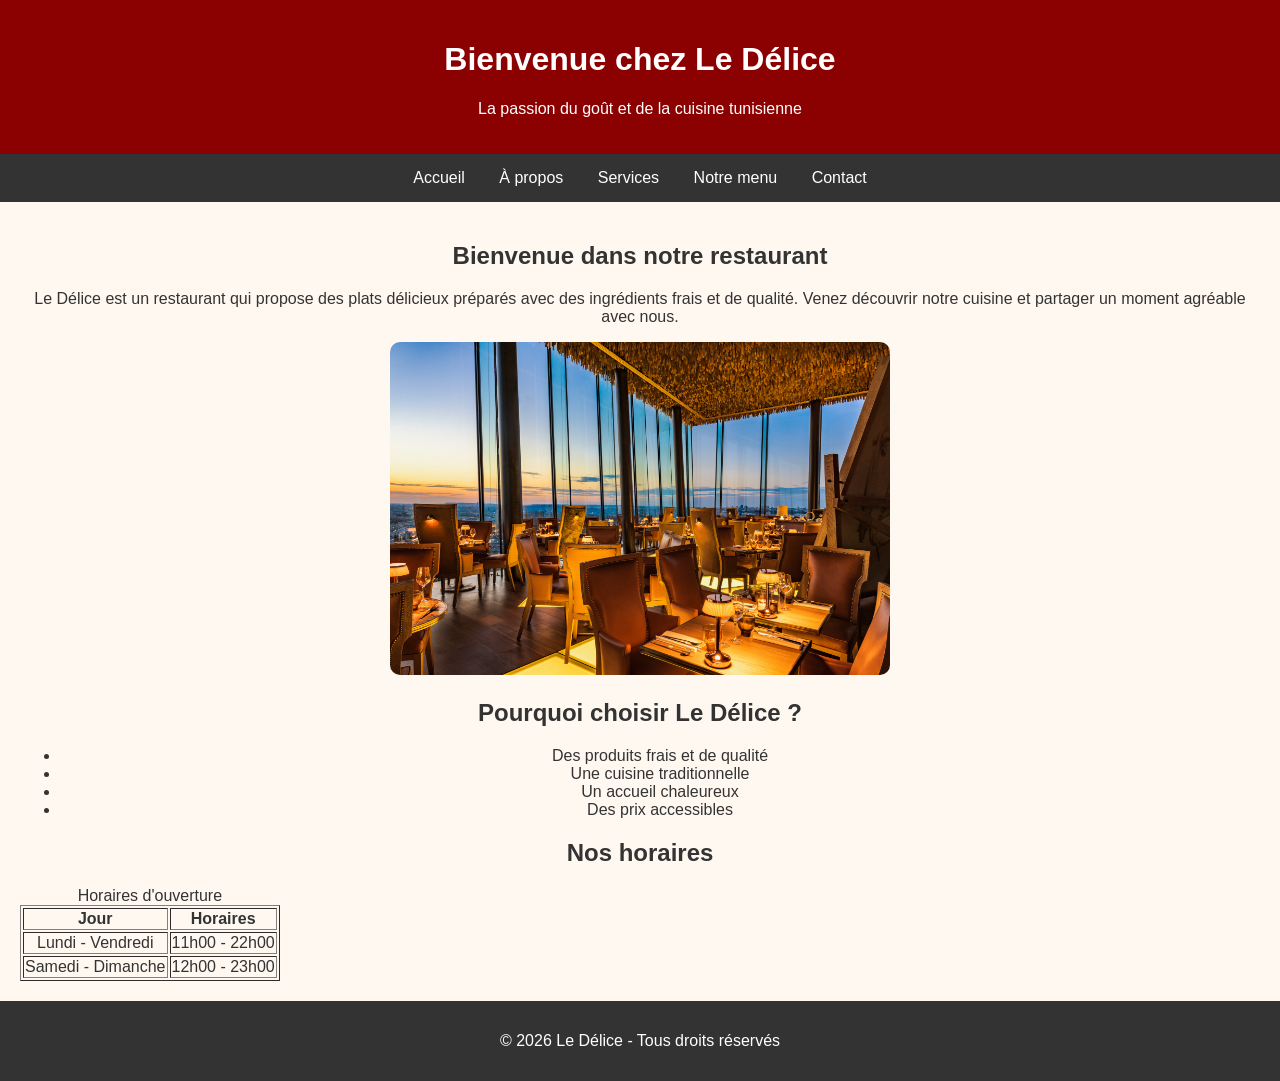
<file: index.html>
<!DOCTYPE html>
<html lang="fr">
<head>
    <meta charset="UTF-8">
    <meta name="viewport" content="width=device-width, initial-scale=1.0">
    <title>Le Délice - Restaurant</title>
    <link rel="stylesheet" href="css/style.css">
</head>

<body>

    <header>
        <h1>Bienvenue chez Le Délice</h1>
        <p>La passion du goût et de la cuisine tunisienne</p>
    </header>

    <nav>
        <a href="index.html">Accueil</a>
        <a href="apropos.html">À propos</a>
        <a href="services.html">Services</a>
        <a href="produits.html">Notre menu</a>
        <a href="contact.html">Contact</a>
    </nav>

    <main>

        <section>
            <h2>Bienvenue dans notre restaurant</h2>

            <p>
                Le Délice est un restaurant qui propose
                des plats délicieux préparés avec des
                ingrédients frais et de qualité.
                Venez découvrir notre cuisine et partager
                un moment agréable avec nous.
            </p>

            <img src="images/restau.jpg"
                 alt="Présentation du restaurant Le Délice">
        </section>

        <section>
            <h2>Pourquoi choisir Le Délice ?</h2>

            <ul>
                <li>Des produits frais et de qualité</li>
                <li>Une cuisine traditionnelle</li>
                <li>Un accueil chaleureux</li>
                <li>Des prix accessibles</li>
            </ul>
        </section>

        <section>
            <h2>Nos horaires</h2>

            <table border="1">
                <caption>Horaires d'ouverture</caption>

                <tr>
                    <th>Jour</th>
                    <th>Horaires</th>
                </tr>

                <tr>
                    <td>Lundi - Vendredi</td>
                    <td>11h00 - 22h00</td>
                </tr>

                <tr>
                    <td>Samedi - Dimanche</td>
                    <td>12h00 - 23h00</td>
                </tr>
            </table>
        </section>

    </main>

    <footer>
        <p>© 2026 Le Délice - Tous droits réservés</p>
    </footer>

</body>
</html>
</file>
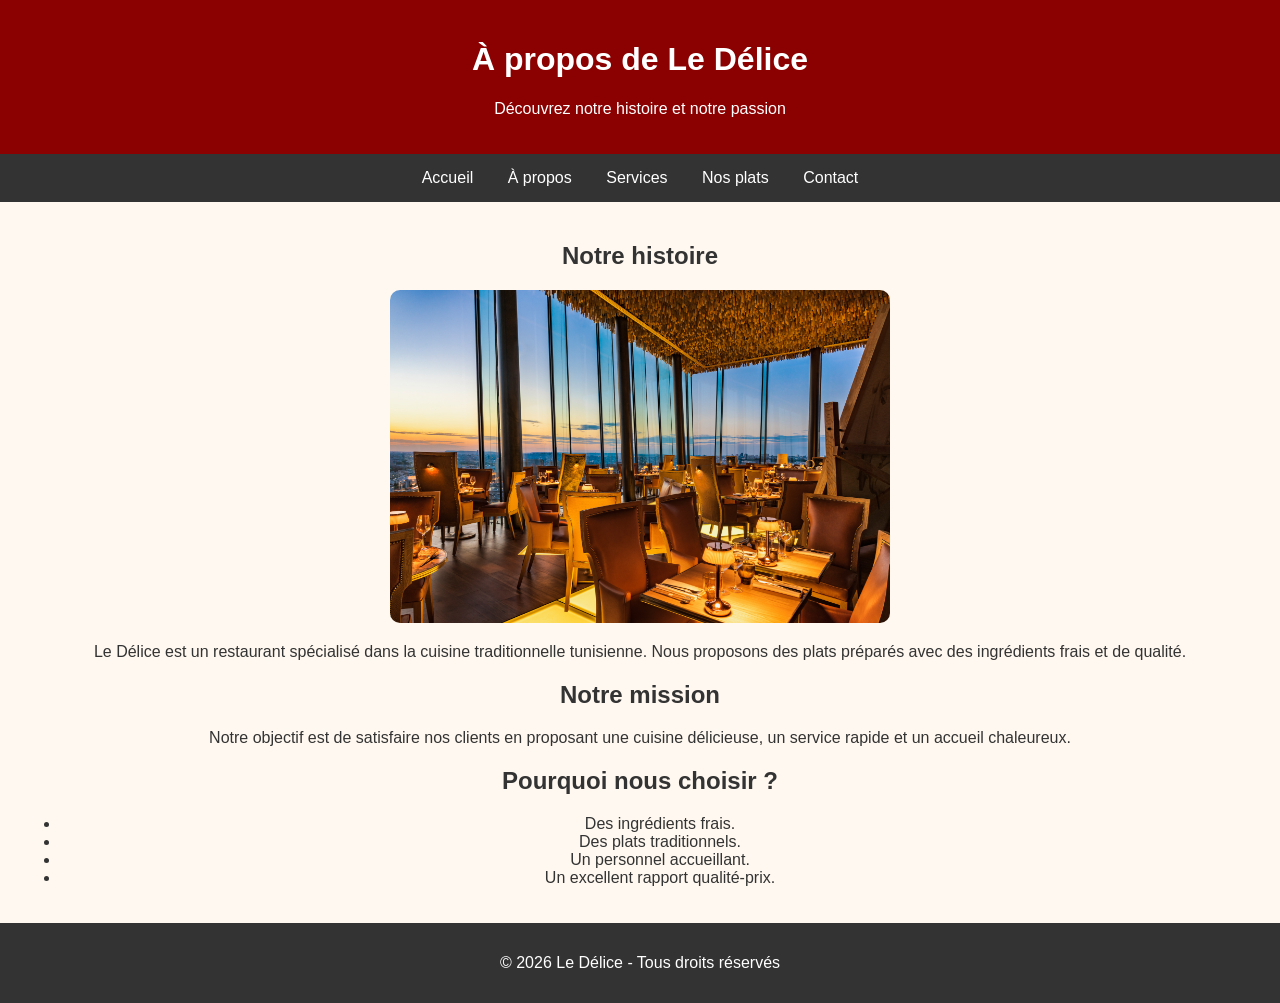
<file: apropos.html>
<!DOCTYPE html>
<html lang="fr">
<head>
    <meta charset="UTF-8">
    <meta name="viewport" content="width=device-width, initial-scale=1.0">
    <title>À propos - Le Délice</title>
    <link rel="stylesheet" href="css/style.css">
</head>
<body>

<header class="entete">
    <h1>À propos de Le Délice</h1>
    <p>Découvrez notre histoire et notre passion</p>
</header>

<nav class="navigation">
    <a href="index.html">Accueil</a>
    <a href="apropos.html">À propos</a>
    <a href="services.html">Services</a>
    <a href="produits.html">Nos plats</a>
    <a href="contact.html">Contact</a>
</nav>

<main>
    <section class="section">
        <h2>Notre histoire</h2>
        <img src="images/restau.jpg"
             alt="Restaurant Le Délice"
             class="image-histoire">

        <p>
            Le Délice est un restaurant spécialisé dans
            la cuisine traditionnelle tunisienne.
            Nous proposons des plats préparés avec
            des ingrédients frais et de qualité.
        </p>
    </section>

    <section class="section">
        <h2>Notre mission</h2>
        <p>
            Notre objectif est de satisfaire nos clients
            en proposant une cuisine délicieuse,
            un service rapide et un accueil chaleureux.
        </p>
    </section>

    <section class="section">
        <h2>Pourquoi nous choisir ?</h2>
        <ul>
            <li>Des ingrédients frais.</li>
            <li>Des plats traditionnels.</li>
            <li>Un personnel accueillant.</li>
            <li>Un excellent rapport qualité-prix.</li>
        </ul>
    </section>
</main>

<footer class="pied">
    <p>&copy; 2026 Le Délice - Tous droits réservés</p>
</footer>

</body>
</html>
</file>
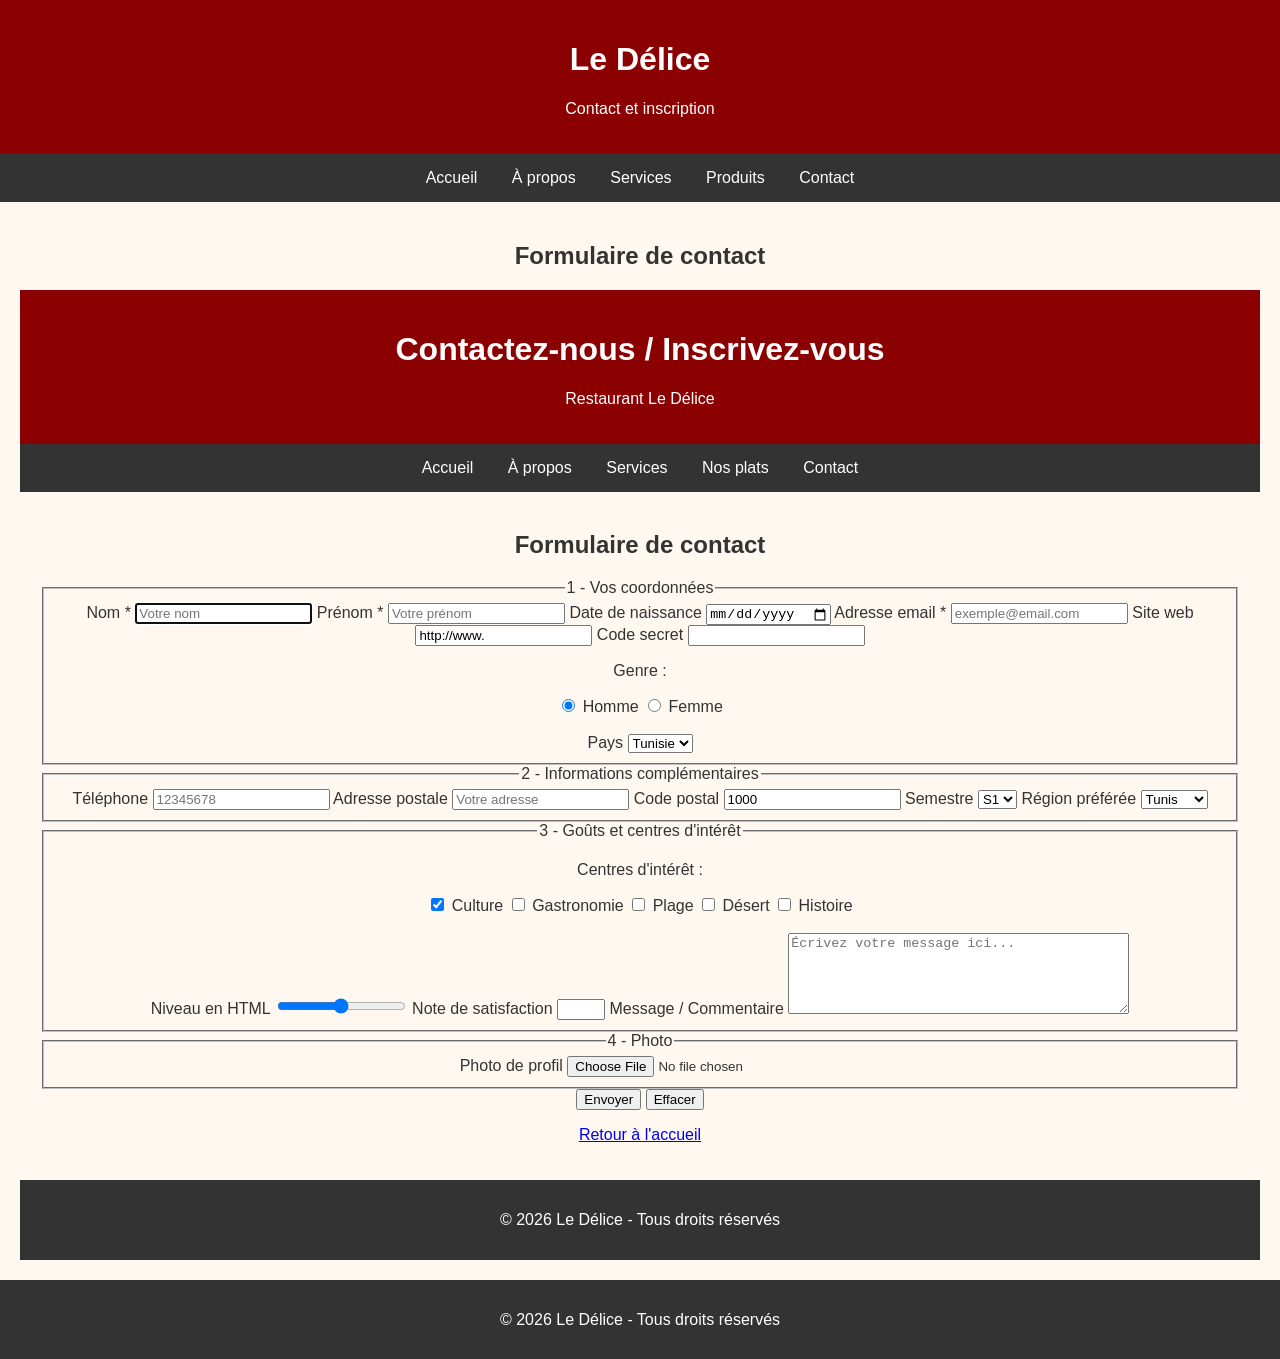
<file: contact.html>
<!DOCTYPE html>
<html lang="fr">

<head>
    <meta charset="UTF-8">
    <meta name="viewport" content="width=device-width, initial-scale=1.0">
    <title>Contact - Le Délice</title>

    <link rel="stylesheet" href="css/style.css">
</head>

<body>

    <header>
        <h1>Le Délice</h1>
        <p>Contact et inscription</p>
    </header>

    <nav>
        <a href="index.html">Accueil</a>
        <a href="apropos.html">À propos</a>
        <a href="services.html">Services</a>
        <a href="produits.html">Produits</a>
        <a href="contact.html">Contact</a>
    </nav>

    <main>
        <h2>Formulaire de contact</h2>

       
<!DOCTYPE html>
<html lang="fr">
<head>
    <meta charset="UTF-8">
    <meta name="viewport" content="width=device-width, initial-scale=1.0">
    <title>Contact - Le Délice</title>
    <link rel="stylesheet" href="css/style.css">
</head>

<body>

<header class="entete">
    <h1>Contactez-nous / Inscrivez-vous</h1>
    <p>Restaurant Le Délice</p>
</header>

<nav class="navigation">
    <a href="index.html">Accueil</a>
    <a href="apropos.html">À propos</a>
    <a href="services.html">Services</a>
    <a href="produits.html">Nos plats</a>
    <a href="contact.html">Contact</a>
</nav>

<main>

    <h2 class="titre-section">Formulaire de contact</h2>

    <form action="#" method="post">

        <!-- GROUPE 1 : VOS COORDONNEES -->

        <fieldset>
            <legend>1 - Vos coordonnées</legend>

            <label for="nom">Nom *</label>
            <input type="text" id="nom" name="nom"
                   placeholder="Votre nom"
                   maxlength="50" required autofocus>

            <label for="prenom">Prénom *</label>
            <input type="text" id="prenom" name="prenom"
                   placeholder="Votre prénom"
                   maxlength="50" required>

            <label for="date">Date de naissance</label>
            <input type="date" id="date" name="date">

            <label for="email">Adresse email *</label>
            <input type="email" id="email" name="email"
                   placeholder="exemple@email.com" required>

            <label for="site">Site web</label>
            <input type="url" id="site" name="site"
                   value="http://www."
                   placeholder="https://monsite.com">

            <label for="secret">Code secret</label>
            <input type="password" id="secret" name="secret"
                   minlength="6" maxlength="20">

            <p>Genre :</p>

            <input type="radio" id="homme"
                   name="genre" value="Homme" checked>
            <label for="homme">Homme</label>

            <input type="radio" id="femme"
                   name="genre" value="Femme">
            <label for="femme">Femme</label>

            <br><br>

            <label for="pays">Pays</label>
            <select id="pays" name="pays">
                <option value="Tunisie">Tunisie</option>
                <option value="France">France</option>
                <option value="Algérie">Algérie</option>
                <option value="Maroc">Maroc</option>
                <option value="Autre">Autre</option>
            </select>

        </fieldset>


        <!-- GROUPE 2 : INFORMATIONS COMPLEMENTAIRES -->

        <fieldset>
            <legend>2 - Informations complémentaires</legend>

            <label for="telephone">Téléphone</label>
            <input type="tel" id="telephone" name="telephone"
                   pattern="[0-9]{8}"
                   placeholder="12345678">

            <label for="adresse">Adresse postale</label>
            <input type="text" id="adresse" name="adresse"
                   placeholder="Votre adresse">

            <label for="codepostal">Code postal</label>
            <input type="text" id="codepostal" name="codepostal"
                   value="1000" maxlength="4">

            <label for="semestre">Semestre</label>
            <select id="semestre" name="semestre">
                <option value="S1">S1</option>
                <option value="S2">S2</option>
                <option value="S3">S3</option>
                <option value="S4">S4</option>
            </select>

            <label for="region">Région préférée</label>
            <select id="region" name="region">
                <option value="Tunis">Tunis</option>
                <option value="Sousse">Sousse</option>
                <option value="Sfax">Sfax</option>
                <option value="Djerba">Djerba</option>
                <option value="Tozeur">Tozeur</option>
            </select>

        </fieldset>


        <!-- GROUPE 3 : GOUTS ET CENTRES D'INTERET -->

        <fieldset>
            <legend>3 - Goûts et centres d'intérêt</legend>

            <p>Centres d'intérêt :</p>

            <input type="checkbox" id="culture"
                   name="interet" value="Culture" checked>
            <label for="culture">Culture</label>

            <input type="checkbox" id="gastronomie"
                   name="interet" value="Gastronomie">
            <label for="gastronomie">Gastronomie</label>

            <input type="checkbox" id="plage"
                   name="interet" value="Plage">
            <label for="plage">Plage</label>

            <input type="checkbox" id="desert"
                   name="interet" value="Désert">
            <label for="desert">Désert</label>

            <input type="checkbox" id="histoire"
                   name="interet" value="Histoire">
            <label for="histoire">Histoire</label>

            <br><br>

            <label for="niveau">Niveau en HTML</label>
            <input type="range" id="niveau" name="niveau"
                   min="0" max="100" step="10">

            <label for="note">Note de satisfaction</label>
            <input type="number" id="note" name="note"
                   min="1" max="10" step="1">

            <label for="message">Message / Commentaire</label>
            <textarea id="message" name="message"
                      rows="5" cols="40"
                      placeholder="Écrivez votre message ici..."></textarea>

        </fieldset>


        <!-- GROUPE 4 : PHOTO -->

        <fieldset>
            <legend>4 - Photo</legend>

            <label for="photo">Photo de profil</label>
            <input type="file" id="photo" name="photo"
                   accept="image/*">

        </fieldset>


        <!-- BOUTONS -->

        <input type="submit" value="Envoyer">
        <input type="reset" value="Effacer">

    </form>

    <p class="centrer">
        <a href="index.html" class="bouton">
            Retour à l'accueil
        </a>
    </p>

</main>

<footer class="pied">
    <p>&copy; 2026 Le Délice - Tous droits réservés</p>
</footer>

</body>
</html>

    </main>

    <footer>
        <p>&copy; 2026 Le Délice - Tous droits réservés</p>
    </footer>

</body>
</html>
</file>
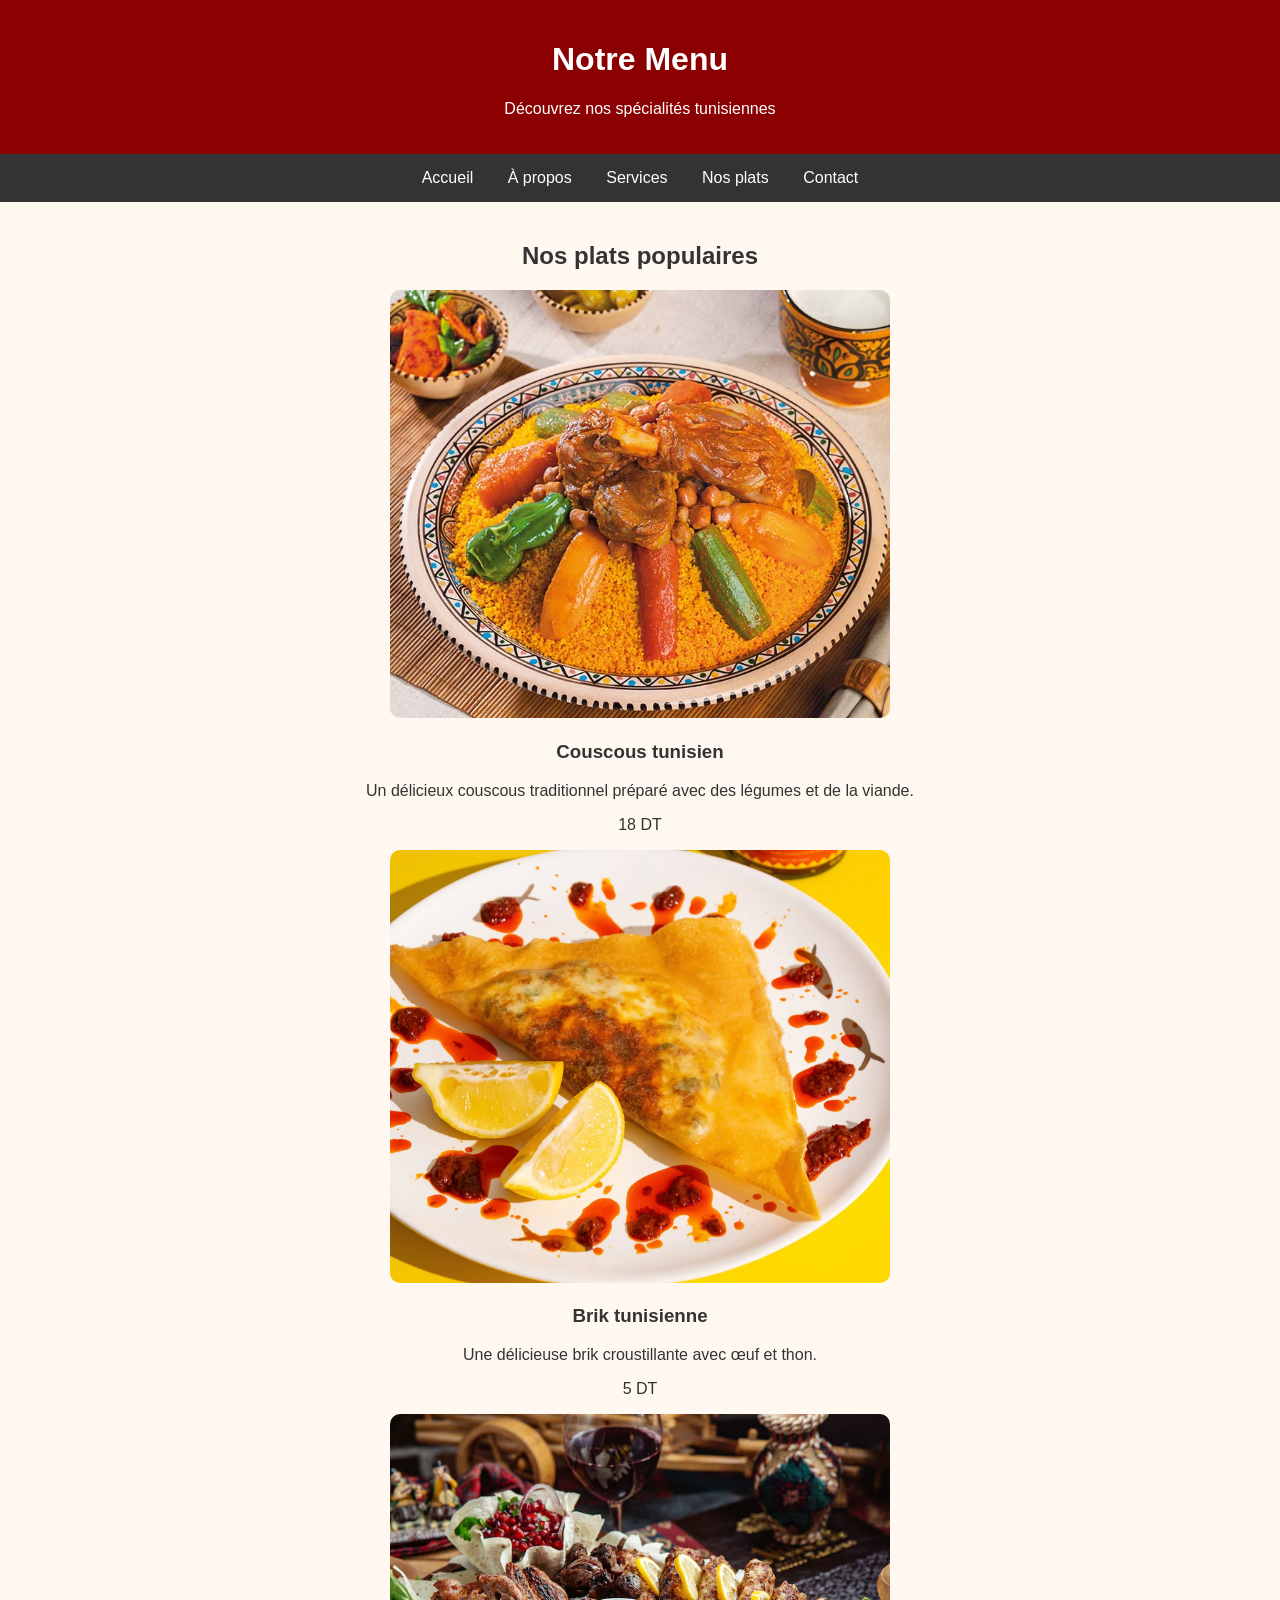
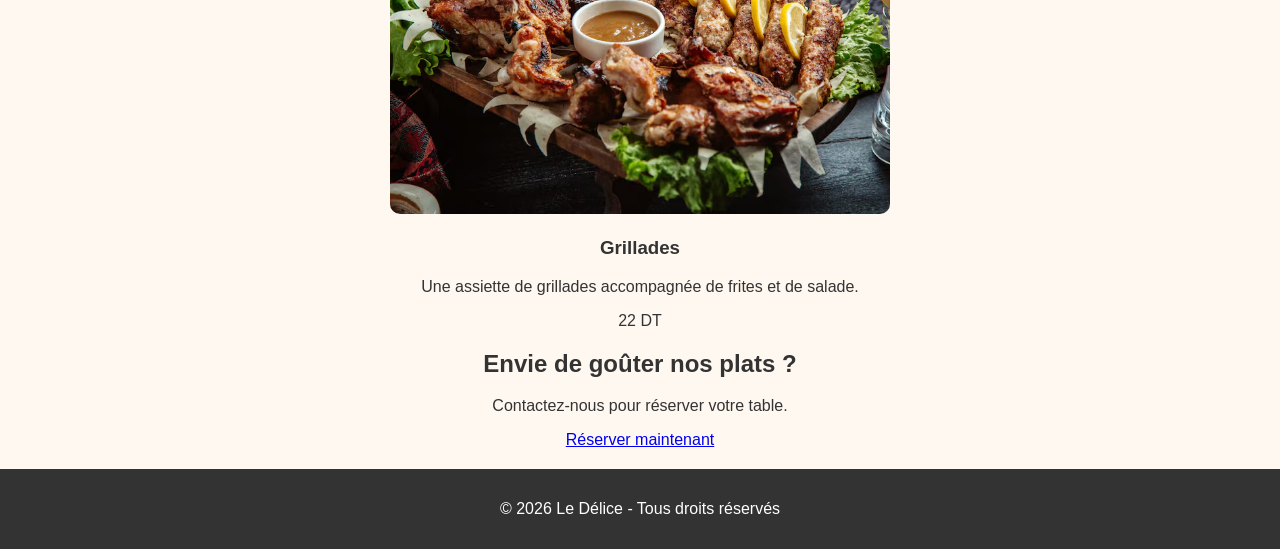
<file: produits.html>
<!DOCTYPE html>
<html lang="fr">
<head>
    <meta charset="UTF-8">
    <meta name="viewport" content="width=device-width, initial-scale=1.0">
    <title>Nos Plats - Le Délice</title>
    <link rel="stylesheet" href="css/style.css">
</head>
<body>

<header class="entete">
    <h1>Notre Menu</h1>
    <p>Découvrez nos spécialités tunisiennes</p>
</header>

<nav class="navigation">
    <a href="index.html">Accueil</a>
    <a href="apropos.html">À propos</a>
    <a href="services.html">Services</a>
    <a href="produits.html">Nos plats</a>
    <a href="contact.html">Contact</a>
</nav>

<main>
    <h2 class="titre-section">Nos plats populaires</h2>

    <section class="liste-produits">

        <article class="carte-produit">
            <img src="images/couscous-viande.jpg"
                 alt="Couscous tunisien">
            <h3>Couscous tunisien</h3>
            <p>
                Un délicieux couscous traditionnel
                préparé avec des légumes et de la viande.
            </p>
            <p class="prix">18 DT</p>
        </article>

        <article class="carte-produit">
            <img src="images/Brik_4.jpg"
                 alt="Brik tunisienne">
            <h3>Brik tunisienne</h3>
            <p>
                Une délicieuse brik croustillante
                avec œuf et thon.
            </p>
            <p class="prix">5 DT</p>
        </article>

        <article class="carte-produit">
            <img src="images/viande-frite.jpg"
                 alt="Grillades">
            <h3>Grillades</h3>
            <p>
                Une assiette de grillades accompagnée
                de frites et de salade.
            </p>
            <p class="prix">22 DT</p>
        </article>

    </section>

    <section class="section centrer">
        <h2>Envie de goûter nos plats ?</h2>
        <p>Contactez-nous pour réserver votre table.</p>
        <a href="contact.html" class="bouton">
            Réserver maintenant
        </a>
    </section>

</main>

<footer class="pied">
    <p>&copy; 2026 Le Délice - Tous droits réservés</p>
</footer>

</body>
</html>
</file>
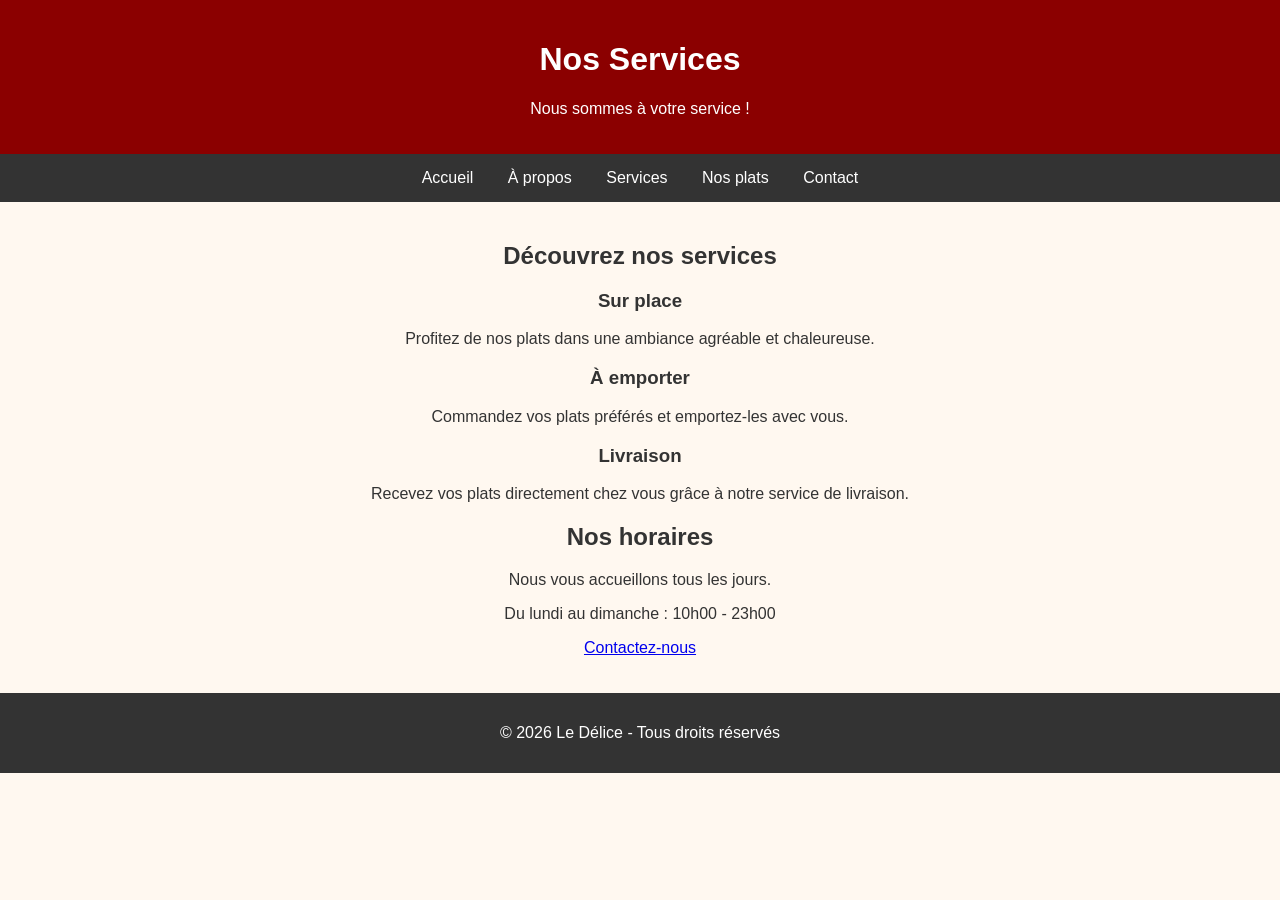
<file: services.html>
<!DOCTYPE html>
<html lang="fr">
<head>
    <meta charset="UTF-8">
    <meta name="viewport" content="width=device-width, initial-scale=1.0">
    <title>Nos Services - Le Délice</title>
    <link rel="stylesheet" href="css/style.css">
</head>
<body>

<header class="entete">
    <h1>Nos Services</h1>
    <p>Nous sommes à votre service !</p>
</header>

<nav class="navigation">
    <a href="index.html">Accueil</a>
    <a href="apropos.html">À propos</a>
    <a href="services.html">Services</a>
    <a href="produits.html">Nos plats</a>
    <a href="contact.html">Contact</a>
</nav>

<main>
    <h2 class="titre-section">Découvrez nos services</h2>

    <section class="liste-produits">

        <article class="carte-produit">
            <h3>Sur place</h3>
            <p>
                Profitez de nos plats dans une ambiance
                agréable et chaleureuse.
            </p>
        </article>

        <article class="carte-produit">
            <h3>À emporter</h3>
            <p>
                Commandez vos plats préférés et
                emportez-les avec vous.
            </p>
        </article>

        <article class="carte-produit">
            <h3>Livraison</h3>
            <p>
                Recevez vos plats directement chez vous
                grâce à notre service de livraison.
            </p>
        </article>

    </section>

    <section class="section">
        <h2>Nos horaires</h2>
        <p>Nous vous accueillons tous les jours.</p>
        <p>Du lundi au dimanche : 10h00 - 23h00</p>
    </section>

    <p class="centrer">
        <a class="bouton" href="contact.html">
            Contactez-nous
        </a>
    </p>

</main>

<footer class="pied">
    <p>&copy; 2026 Le Délice - Tous droits réservés</p>
</footer>

</body>
</html>
</file>
<file: css/style.css>
/* Style général */
body {
    font-family: Arial, sans-serif;
    margin: 0;
    background-color: #fff8f0;
    color: #333;
}

/* En-tête */
header {
    background-color: #8b0000;
    color: white;
    text-align: center;
    padding: 20px;
}

/* Navigation */
nav {
    background-color: #333;
    padding: 15px;
    text-align: center;
}

nav a {
    color: white;
    text-decoration: none;
    margin: 15px;
}

/* Contenu principal */
main {
    padding: 20px;
    text-align: center;
}

/* Image */
main img {
    width: 60%;
    max-width: 500px;
    border-radius: 10px;
}

/* Pied de page */
footer {
    background-color: #333;
    color: white;
    text-align: center;
    padding: 15px;
}
</file>
